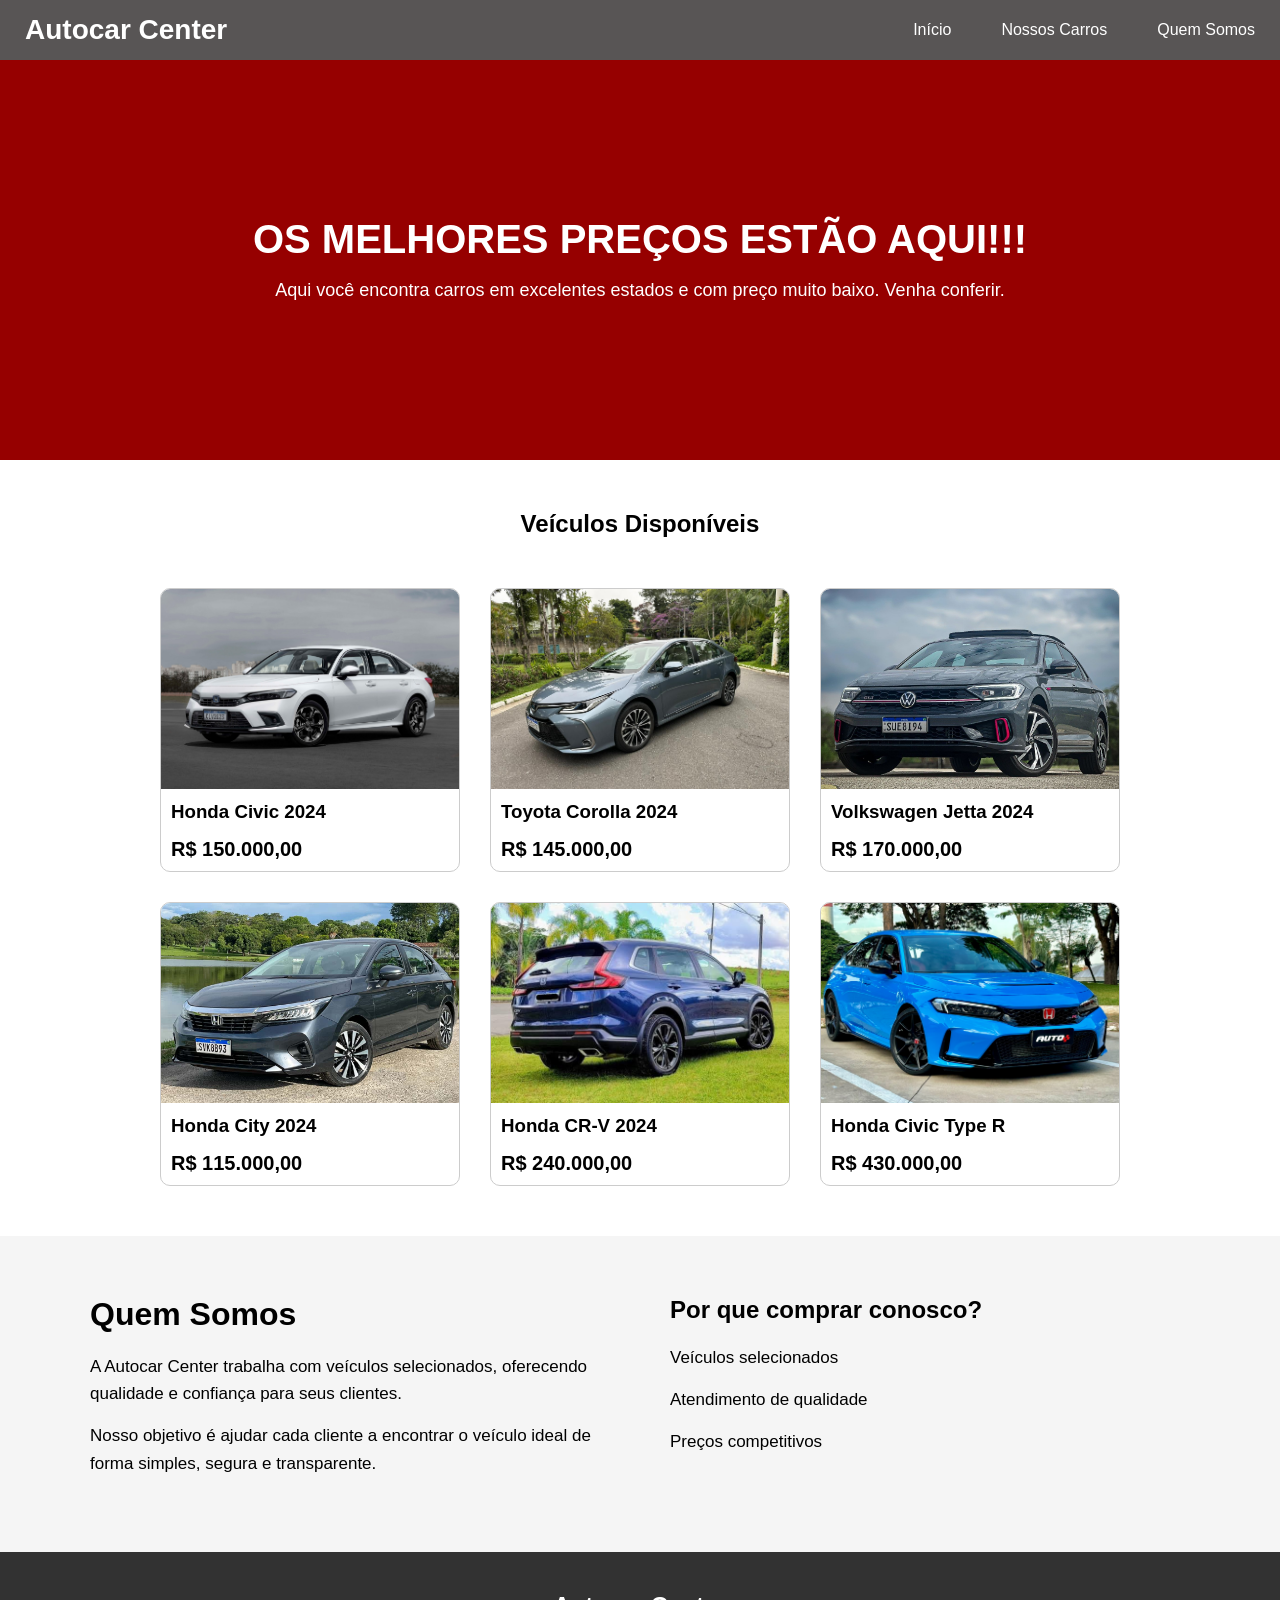
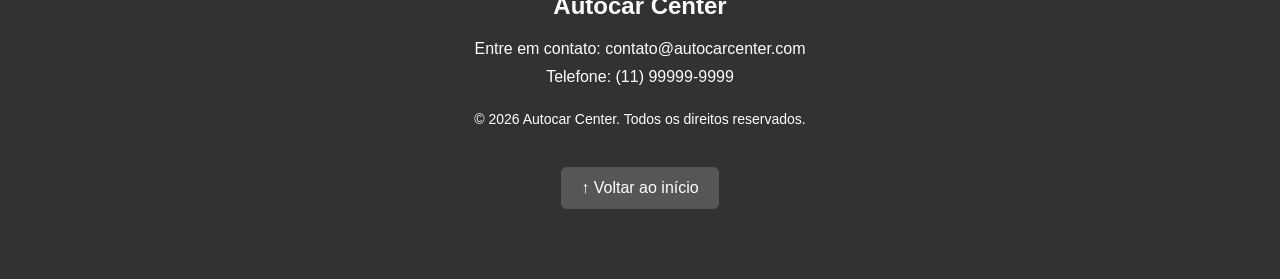
<file: index.html>
<!DOCTYPE html>
<html lang="pt-br">

<head>
    <meta charset="UTF-8">
    <meta name="viewport" content="width=device-width, initial-scale=1.0">
    <link rel="stylesheet" href="src/styles/style.css">
    <title>Autocar Center</title>
</head>

<body>

    <header id="inicio">
        <div class="div-header">
            <div class="logo">
                <h1 class="title">Autocar Center</h1>
            </div>
            <nav>
                <a href="#inicio">Início</a>
                <a href="#carros">Nossos Carros</a>
                <a href="#quem-somos">Quem Somos</a>
            </nav>
        </div>
        <div class="banner">
            <h2 class="title-banner">
                Os melhores preços estão aqui!!!
            </h2>
            <p class="mensager">
                Aqui você encontra carros em excelentes estados e com preço muito baixo.
                Venha conferir.
            </p>
        </div>
    </header>

    <main>
        <section class="carros" id="carros">
            <h2>Veículos Disponíveis</h2>
            <div class="lista-carros">
                <article class="carro">
                    <a href="civic.html">
                        <img src="src/images/civic.jpeg" alt="Honda Civic 2024">
                        <h3>Honda Civic 2024</h3>
                        <p class="preco">
                            R$ 150.000,00
                        </p>
                    </a>
                </article>
                <article class="carro">
                    <a href="corolla.html">
                        <img src="src/images/corolla.jpeg" alt="Toyota Corolla 2024">
                        <h3>Toyota Corolla 2024</h3>
                        <p class="preco">
                            R$ 145.000,00
                        </p>
                    </a>
                </article>
                <article class="carro">
                    <a href="jetta.html">
                        <img src="src/images/jetta.jpg" alt="Volkswagen Jetta 2024">
                        <h3>Volkswagen Jetta 2024</h3>
                        <p class="preco">
                            R$ 170.000,00
                        </p>
                    </a>
                </article>
                <article class="carro">
                    <a href="city.html">
                        <img src="src/images/city.jpg" alt="Honda City 2024">
                        <h3>Honda City 2024</h3>
                        <p class="preco">
                            R$ 115.000,00
                        </p>
                    </a>
                </article>
                <article class="carro">
                    <a href="cr-v.html">
                        <img src="src/images/cr-v.jpg" alt="Honda CR-V 2024">
                        <h3>Honda CR-V 2024</h3>
                        <p class="preco">
                            R$ 240.000,00
                        </p>
                    </a>
                </article>
                <article class="carro">
                    <a href="type-r.html">
                        <img src="src/images/type-r.jpg" alt="Honda Civic Type R">
                        <h3>Honda Civic Type R</h3>
                        <p class="preco">
                            R$ 430.000,00
                        </p>
                    </a>
                </article>
            </div>
        </section>

        <section class="quem-somos" id="quem-somos">
            <div class="quem-somos-conteudo">
                <div class="quem-somos-texto">
                    <h2>Quem Somos</h2>
                    <p>
                        A Autocar Center trabalha com veículos selecionados,
                        oferecendo qualidade e confiança para seus clientes.
                    </p>
                    <p>
                        Nosso objetivo é ajudar cada cliente a encontrar o
                        veículo ideal de forma simples, segura e transparente.
                    </p>
                </div>
                <div class="diferenciais">
                    <h3>Por que comprar conosco?</h3>
                    <p>Veículos selecionados</p>
                    <p>Atendimento de qualidade</p>
                    <p>Preços competitivos</p>
                </div>
            </div>
        </section>
    </main>

    <footer class="footer">
        <div class="footer-conteudo">
            <h2>Autocar Center</h2>
            <p>
                Entre em contato:
                <a href="mailto:contato@autocarcenter.com">
                    contato@autocarcenter.com
                </a>
            </p>
            <p>
                Telefone: (11) 99999-9999
            </p>
            <p class="copyright">
                © 2026 Autocar Center. Todos os direitos reservados.
            </p>
        </div>
        <div class="voltar-inicio">
            <a href="#inicio" class="btn-voltar">
                ↑ Voltar ao início
            </a>
        </div>
    </footer>

</body>

</html>
</file>
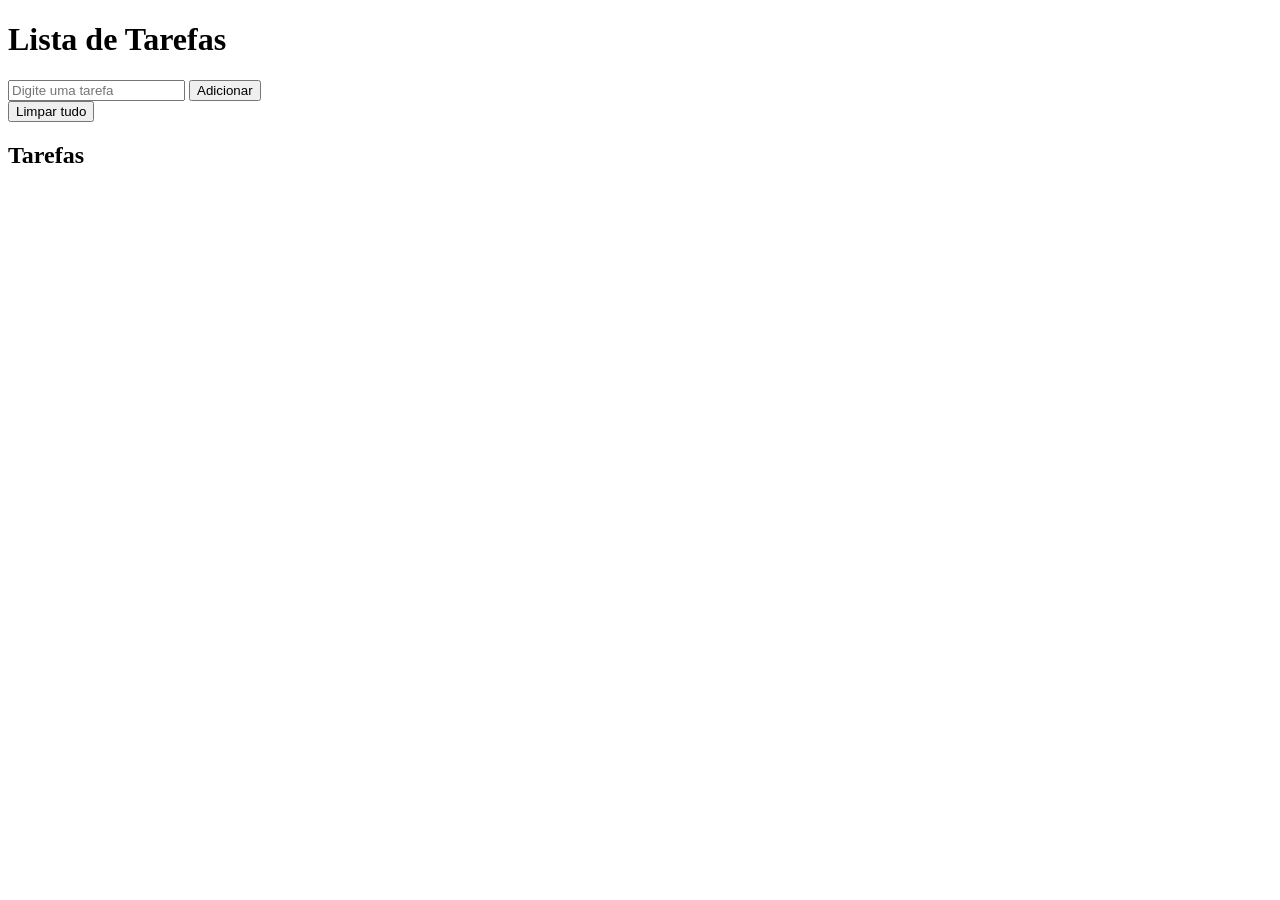
<file: atividade-json/index.html>
<!DOCTYPE html>
<html lang="pt-BR">

<head>
    <meta charset="UTF-8">
    <title>Lista de Tarefas</title>
</head>

<body>

    <h1>Lista de Tarefas</h1>

    <form id="formulario">
        <input type="text" id="tarefa" placeholder="Digite uma tarefa" required>
        <button type="submit">Adicionar</button>
    </form>

    <button id="limpar">Limpar tudo</button>

    <h2>Tarefas</h2>

    <ul id="lista"></ul>

    <script src="script.js"></script>
</body>

</html>
</file>
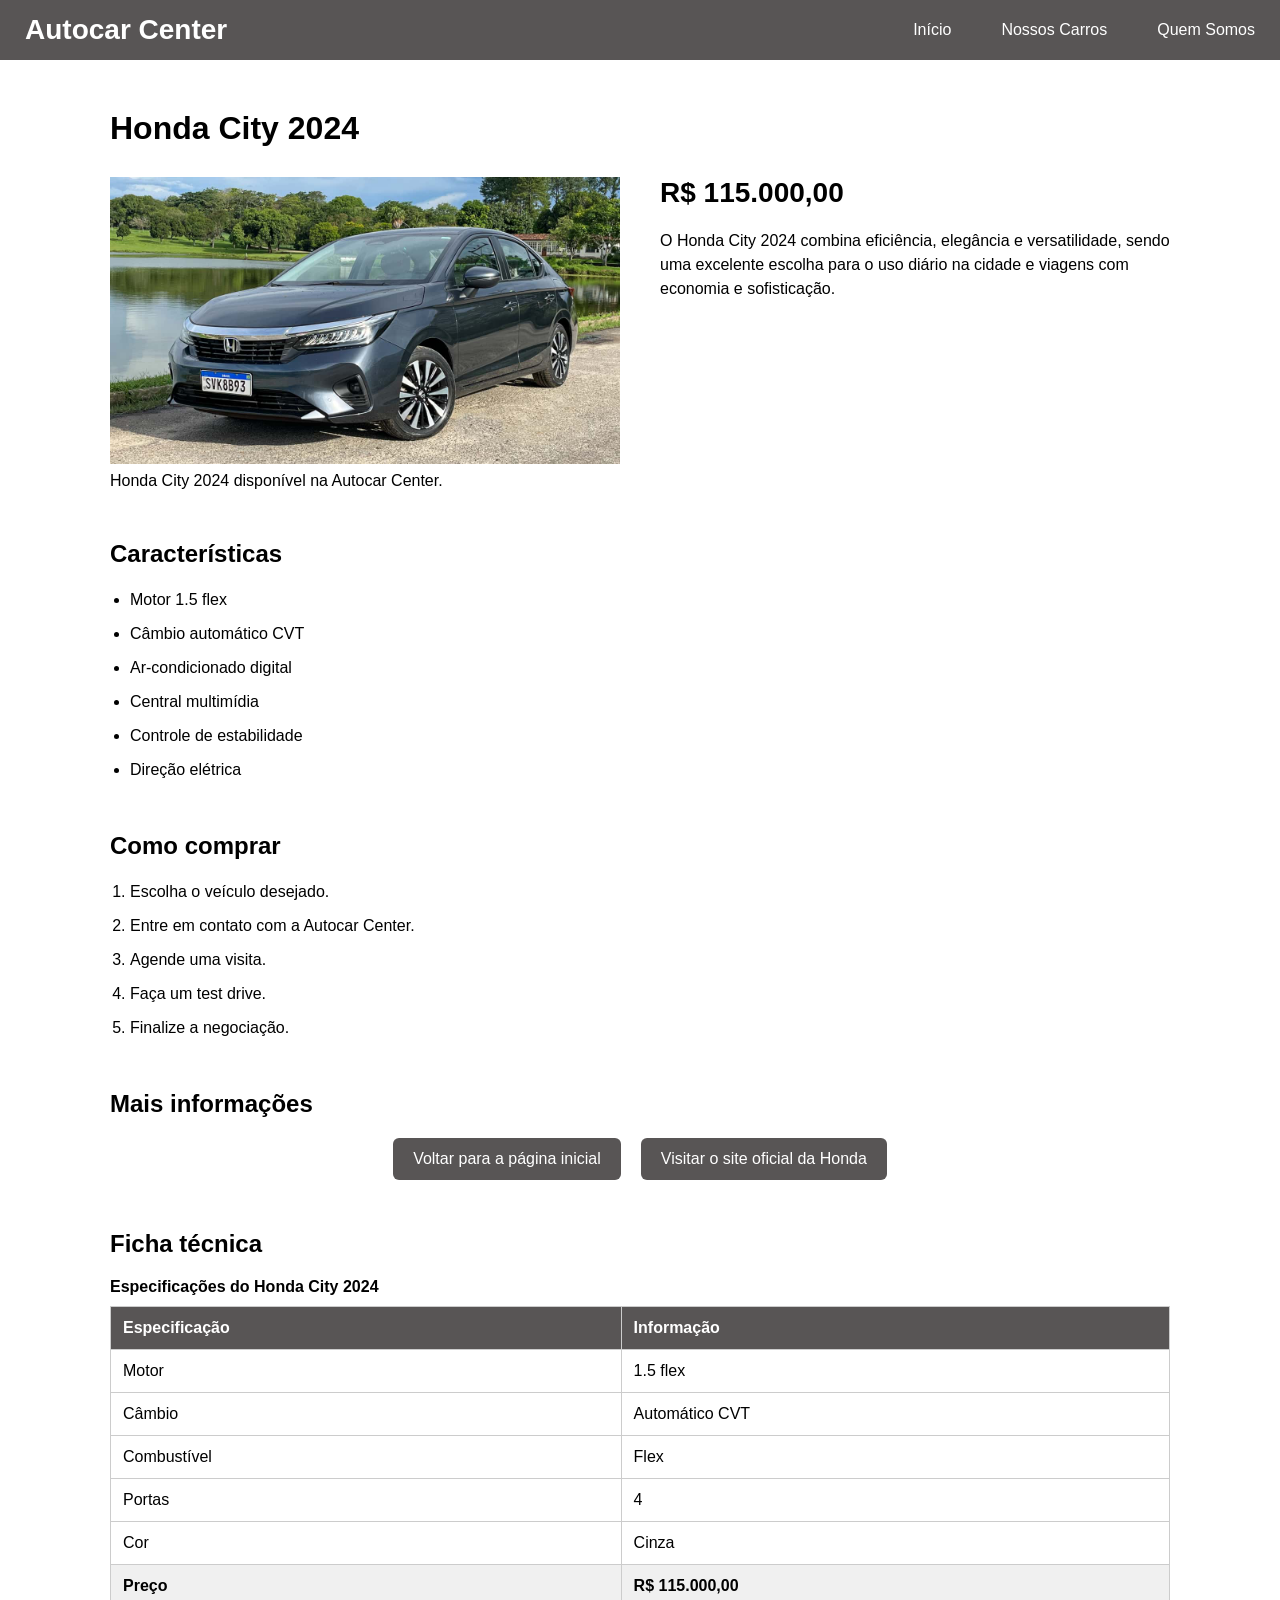
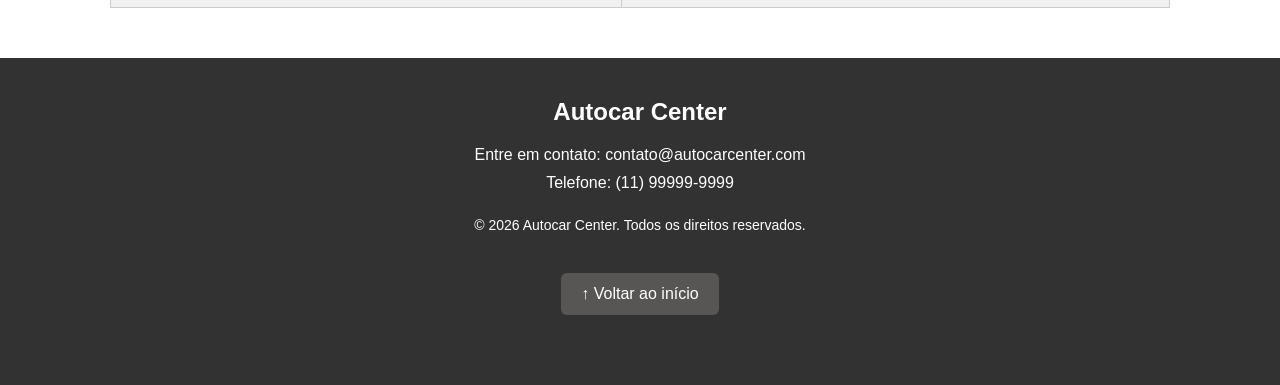
<file: city.html>
<!DOCTYPE html>
<html lang="pt-br">

<head>
    <meta charset="UTF-8">
    <meta name="viewport" content="width=device-width, initial-scale=1.0">
    <link rel="stylesheet" href="src/styles/style.css">
    <link rel="stylesheet" href="src/styles/produtos.css">
    <title>Honda City 2024 | Autocar Center</title>
</head>

<body>

    <header>
        <div class="div-header" id="inicio">
            <div class="logo">
                <h1 class="title">Autocar Center</h1>
            </div>
            <nav>
                <a href="index.html">Início</a>
                <a href="index.html#carros">Nossos Carros</a>
                <a href="index.html#quem-somos">Quem Somos</a>
            </nav>
        </div>
    </header>
    <main>
        <section class="produto">
            <h2>Honda City 2024</h2>
            <div class="produto-principal">
                <figure class="produto-imagem">
                    <img src="src/images/city.jpg" alt="Honda City 2024 cinza visto de frente e lateral">
                    <figcaption>
                        Honda City 2024 disponível na Autocar Center.
                    </figcaption>
                </figure>
                <div class="produto-info">
                    <p class="produto-preco">
                        R$ 115.000,00
                    </p>
                    <p>
                        O Honda City 2024 combina eficiência, elegância e versatilidade,
                        sendo uma excelente escolha para o uso diário na cidade e viagens
                        com economia e sofisticação.
                    </p>
                </div>
            </div>
            <div class="caracteristicas">
                <h3>Características</h3>
                <ul>
                    <li>Motor 1.5 flex</li>
                    <li>Câmbio automático CVT</li>
                    <li>Ar-condicionado digital</li>
                    <li>Central multimídia</li>
                    <li>Controle de estabilidade</li>
                    <li>Direção elétrica</li>
                </ul>
            </div>
            <div class="como-comprar">
                <h3>Como comprar</h3>
                <ol>
                    <li>Escolha o veículo desejado.</li>
                    <li>Entre em contato com a Autocar Center.</li>
                    <li>Agende uma visita.</li>
                    <li>Faça um test drive.</li>
                    <li>Finalize a negociação.</li>
                </ol>
            </div>
            <div class="links-produto">
                <h3>Mais informações</h3>
                <div class="botoes-links">
                    <a href="index.html">
                        Voltar para a página inicial
                    </a>
                    <a href="https://www.honda.com.br/" target="_blank" rel="noopener noreferrer">
                        Visitar o site oficial da Honda
                    </a>
                </div>
            </div>
            <div class="ficha-tecnica">
                <h3>Ficha técnica</h3>
                <table>
                    <caption>
                        Especificações do Honda City 2024
                    </caption>
                    <thead>
                        <tr>
                            <th>Especificação</th>
                            <th>Informação</th>
                        </tr>
                    </thead>
                    <tbody>
                        <tr>
                            <td>Motor</td>
                            <td>1.5 flex</td>
                        </tr>
                        <tr>
                            <td>Câmbio</td>
                            <td>Automático CVT</td>
                        </tr>
                        <tr>
                            <td>Combustível</td>
                            <td>Flex</td>
                        </tr>
                        <tr>
                            <td>Portas</td>
                            <td>4</td>
                        </tr>
                        <tr>
                            <td>Cor</td>
                            <td>Cinza</td>
                        </tr>
                    </tbody>
                    <tfoot>
                        <tr>
                            <th>Preço</th>
                            <td>R$ 115.000,00</td>
                        </tr>
                    </tfoot>
                </table>
            </div>
        </section>
    </main>
    <footer class="footer">
        <div class="footer-conteudo">
            <h2>Autocar Center</h2>
            <p>
                Entre em contato:
                <a href="mailto:contato@autocarcenter.com">
                    contato@autocarcenter.com
                </a>
            </p>
            <p>
                Telefone: (11) 99999-9999
            </p>
            <p class="copyright">
                © 2026 Autocar Center. Todos os direitos reservados.
            </p>
        </div>
        <div class="voltar-inicio">
            <a href="#inicio" class="btn-voltar">
                ↑ Voltar ao início
            </a>
        </div>
    </footer>

</body>

</html>
</file>
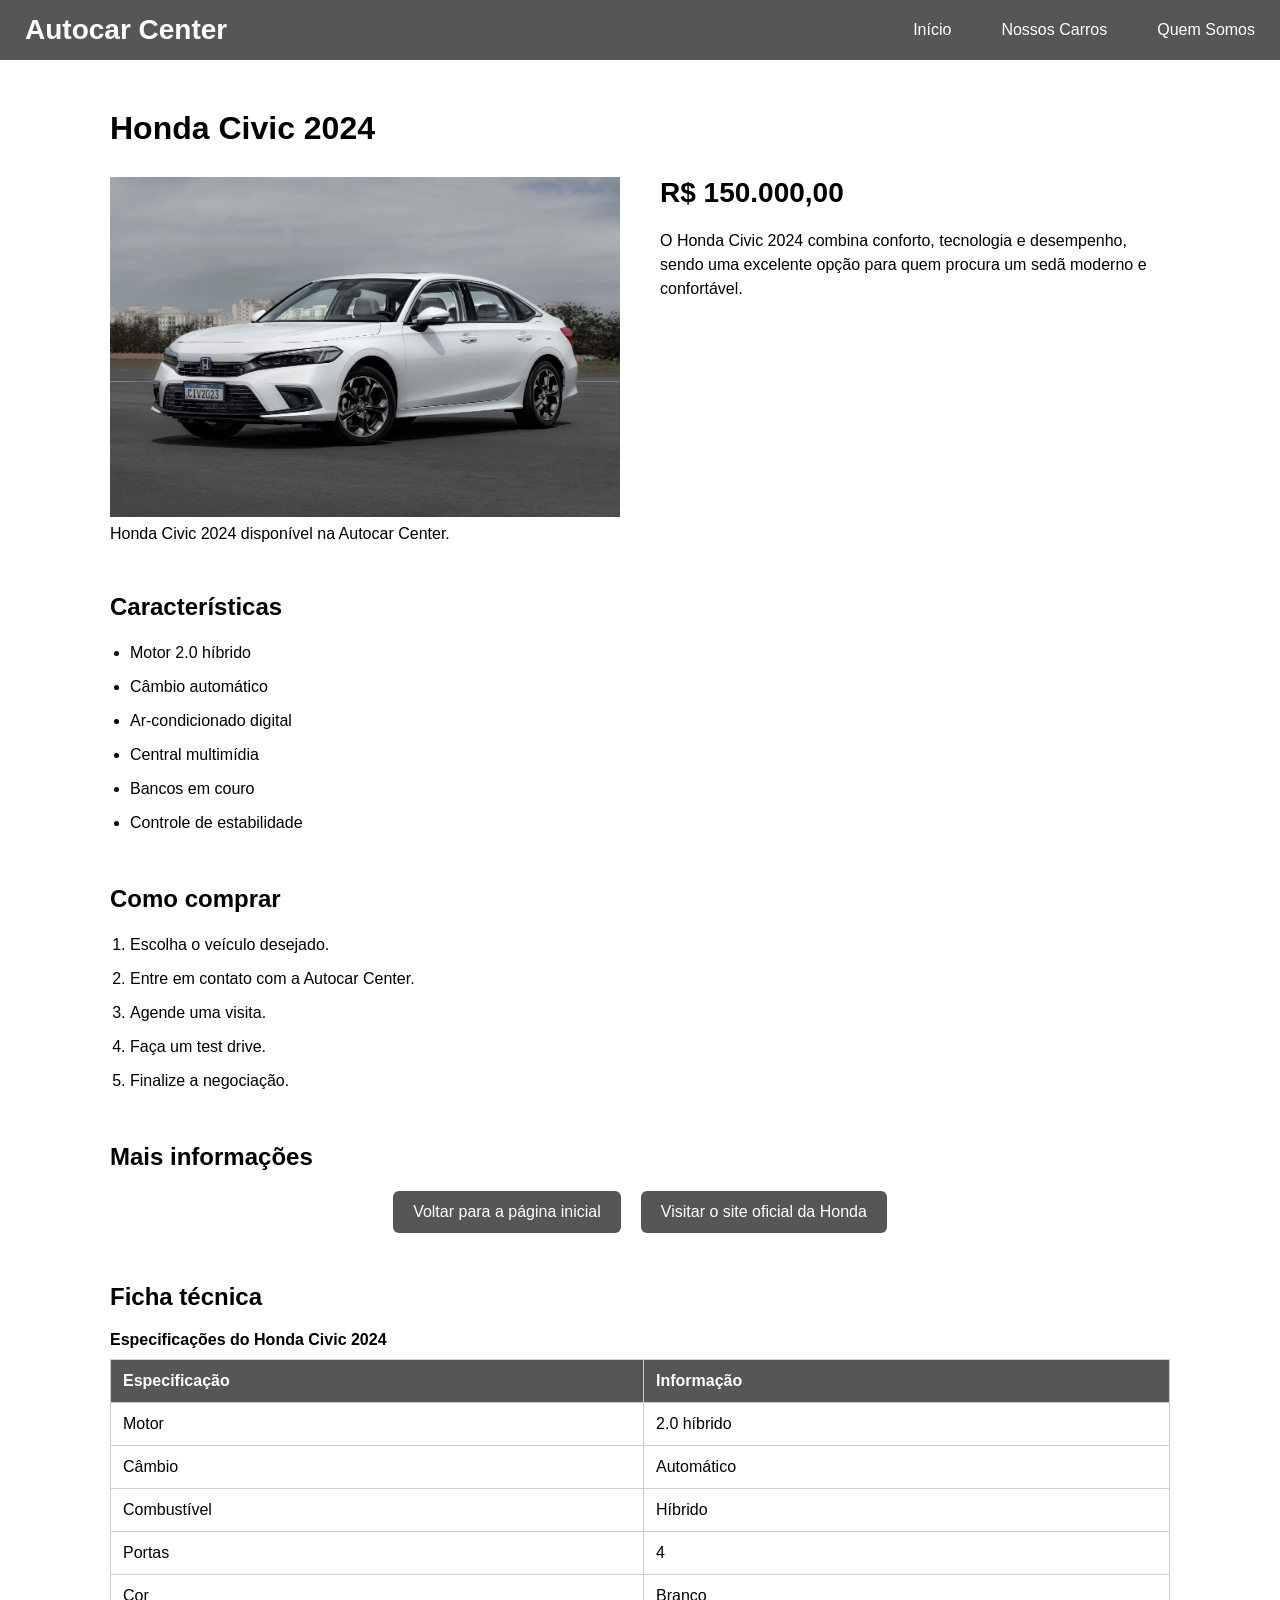
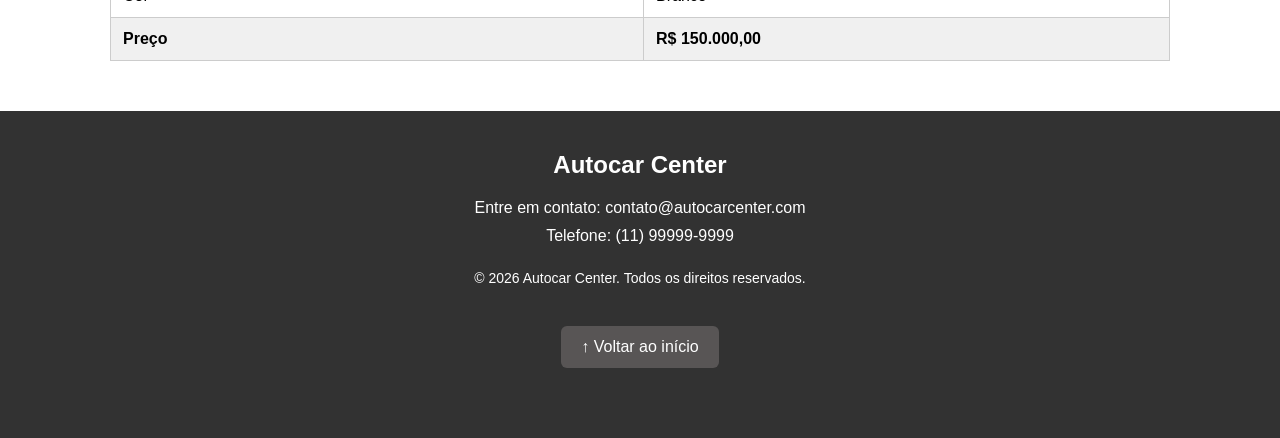
<file: civic.html>
<!DOCTYPE html>
<html lang="pt-br">

<head>
    <meta charset="UTF-8">
    <meta name="viewport" content="width=device-width, initial-scale=1.0">
    <link rel="stylesheet" href="src/styles/style.css">
    <link rel="stylesheet" href="src/styles/produtos.css">
    <title>Honda Civic 2024 | Autocar Center</title>
</head>

<body>
    <header>
        <div class="div-header" id="inicio">
            <div class="logo">
                <h1 class="title">Autocar Center</h1>
            </div>
            <nav>
                <a href="index.html">Início</a>
                <a href="index.html#carros">Nossos Carros</a>
                <a href="index.html#quem-somos">Quem Somos</a>
            </nav>
        </div>
    </header>
    <main>
        <section class="produto">
            <h2>Honda Civic 2024</h2>
            <div class="produto-principal">
                <figure class="produto-imagem">
                    <img src="src/images/civic.jpeg" alt="Honda Civic 2024 branco visto de frente e pela lateral">
                    <figcaption>
                        Honda Civic 2024 disponível na Autocar Center.
                    </figcaption>
                </figure>
                <div class="produto-info">
                    <p class="produto-preco">
                        R$ 150.000,00
                    </p>
                    <p>
                        O Honda Civic 2024 combina conforto, tecnologia e desempenho,
                        sendo uma excelente opção para quem procura um sedã moderno
                        e confortável.
                    </p>
                </div>
            </div>
            <div class="caracteristicas">
                <h3>Características</h3>
                <ul>
                    <li>Motor 2.0 híbrido</li>
                    <li>Câmbio automático</li>
                    <li>Ar-condicionado digital</li>
                    <li>Central multimídia</li>
                    <li>Bancos em couro</li>
                    <li>Controle de estabilidade</li>
                </ul>
            </div>
            <div class="como-comprar">
                <h3>Como comprar</h3>
                <ol>
                    <li>Escolha o veículo desejado.</li>
                    <li>Entre em contato com a Autocar Center.</li>
                    <li>Agende uma visita.</li>
                    <li>Faça um test drive.</li>
                    <li>Finalize a negociação.</li>
                </ol>
            </div>
            <div class="links-produto">
                <h3>Mais informações</h3>
                <div class="botoes-links">
                    <a href="index.html">
                        Voltar para a página inicial
                    </a>
                    <a href="https://www.honda.com.br/" target="_blank" rel="noopener noreferrer">
                        Visitar o site oficial da Honda
                    </a>
                </div>
            </div>
            <div class="ficha-tecnica">

                <h3>Ficha técnica</h3>
                <table>
                    <caption>
                        Especificações do Honda Civic 2024
                    </caption>
                    <thead>
                        <tr>
                            <th>Especificação</th>
                            <th>Informação</th>
                        </tr>
                    </thead>
                    <tbody>
                        <tr>
                            <td>Motor</td>
                            <td>2.0 híbrido</td>
                        </tr>
                        <tr>
                            <td>Câmbio</td>
                            <td>Automático</td>
                        </tr>
                        <tr>
                            <td>Combustível</td>
                            <td>Híbrido</td>
                        </tr>
                        <tr>
                            <td>Portas</td>
                            <td>4</td>
                        </tr>
                        <tr>
                            <td>Cor</td>
                            <td>Branco</td>
                        </tr>
                    </tbody>
                    <tfoot>
                        <tr>
                            <th>Preço</th>
                            <td>R$ 150.000,00</td>
                        </tr>
                    </tfoot>
                </table>
            </div>
        </section>
    </main>
    <footer class="footer">
        <div class="footer-conteudo">
            <h2>Autocar Center</h2>
            <p>
                Entre em contato:
                <a href="mailto:contato@autocarcenter.com">
                    contato@autocarcenter.com
                </a>
            </p>
            <p>
                Telefone: (11) 99999-9999
            </p>
            <p class="copyright">
                © 2026 Autocar Center. Todos os direitos reservados.
            </p>
        </div>
        <div class="voltar-inicio">
            <a href="#inicio" class="btn-voltar">
                ↑ Voltar ao início
            </a>
        </div>
    </footer>
</body>

</html>
</file>
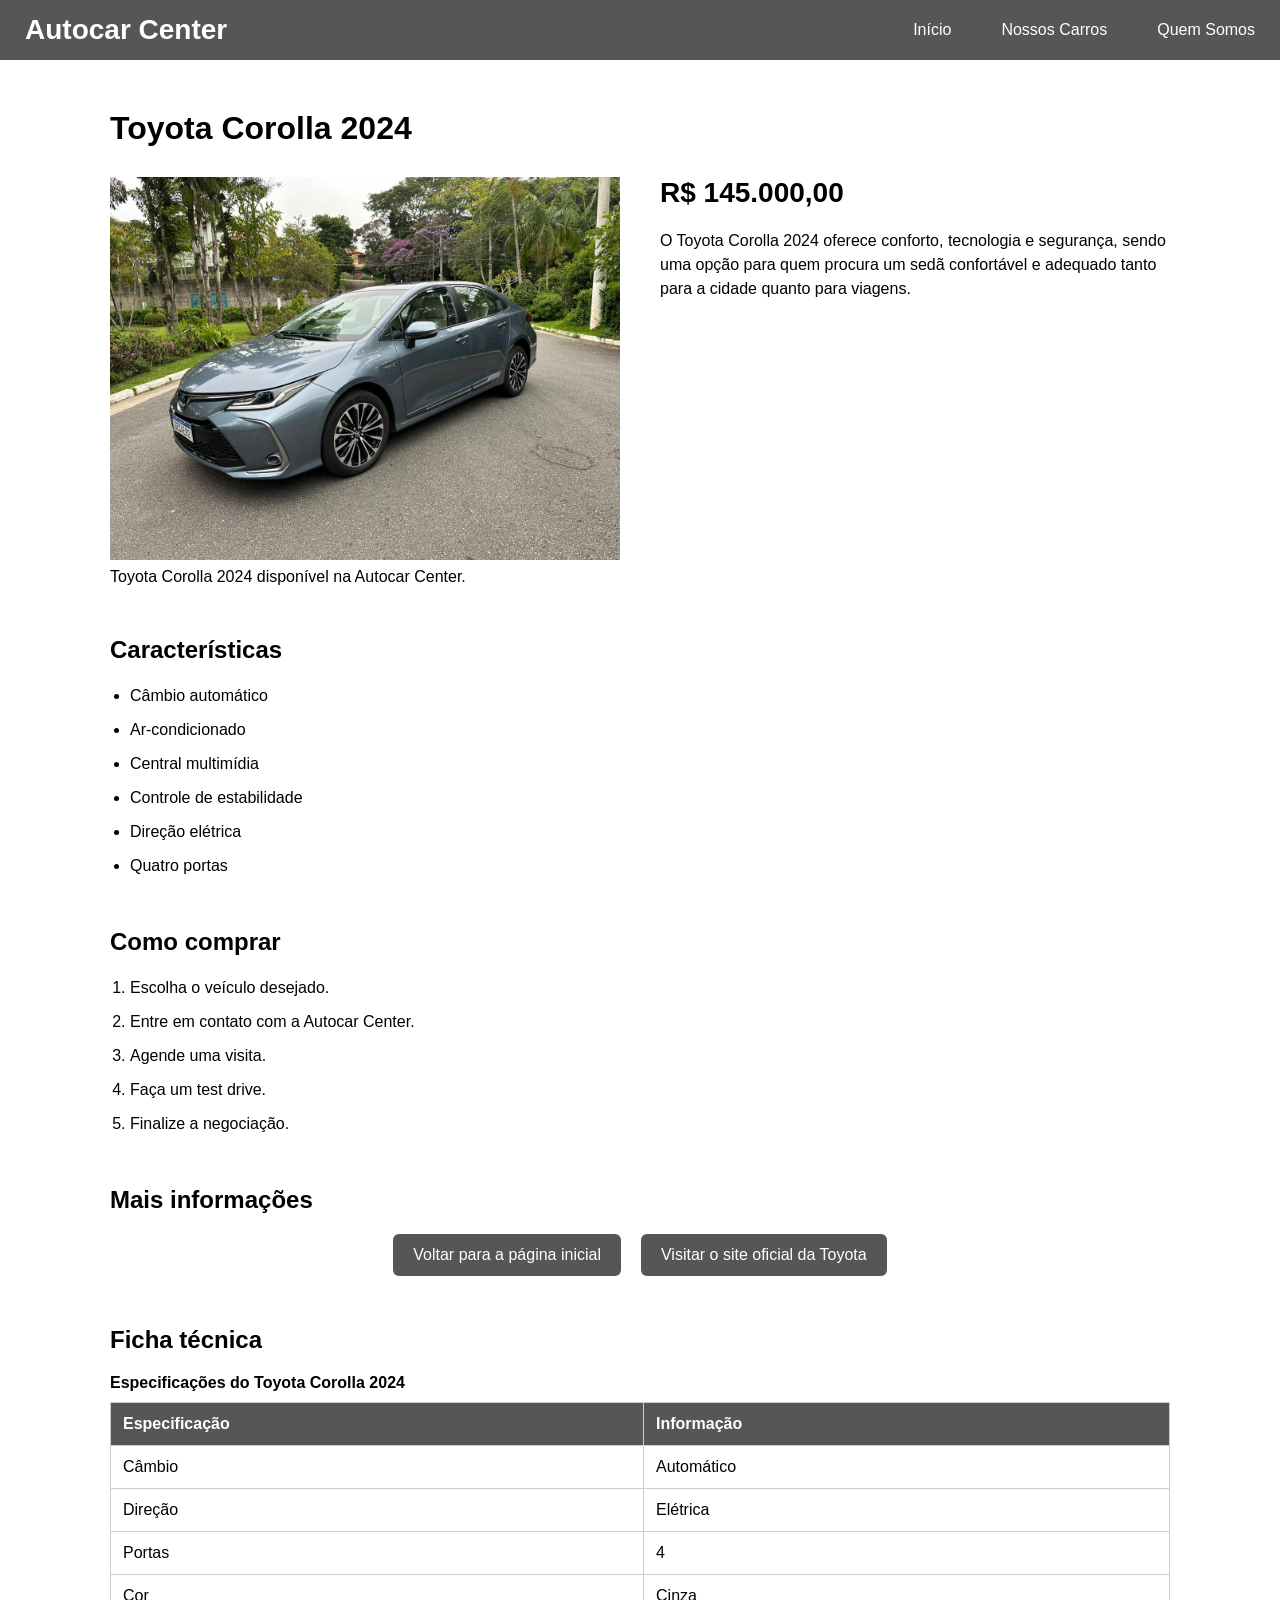
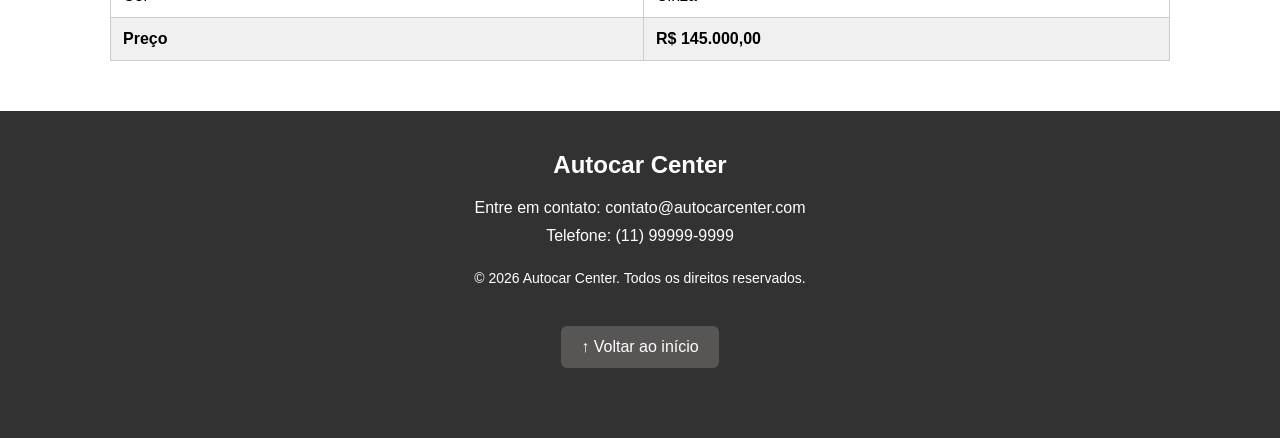
<file: corolla.html>
<!DOCTYPE html>
<html lang="pt-br">

<head>
    <meta charset="UTF-8">
    <meta name="viewport" content="width=device-width, initial-scale=1.0">
    <link rel="stylesheet" href="src/styles/style.css">
    <link rel="stylesheet" href="src/styles/produtos.css">
    <title>Toyota Corolla 2024 | Autocar Center</title>
</head>

<body>

    <header>
        <div class="div-header" id="inicio">
            <div class="logo">
                <h1 class="title">Autocar Center</h1>
            </div>
            <nav>
                <a href="index.html">Início</a>
                <a href="index.html#carros">Nossos Carros</a>
                <a href="index.html#quem-somos">Quem Somos</a>
            </nav>
        </div>
    </header>
    <main>
        <section class="produto">
            <h2>Toyota Corolla 2024</h2>
            <div class="produto-principal">
                <figure class="produto-imagem">
                    <img src="src/images/corolla.jpeg" alt="Toyota Corolla 2024 cinza visto de frente e pela lateral">
                    <figcaption>
                        Toyota Corolla 2024 disponível na Autocar Center.
                    </figcaption>
                </figure>
                <div class="produto-info">
                    <p class="produto-preco">
                        R$ 145.000,00
                    </p>
                    <p>
                        O Toyota Corolla 2024 oferece conforto, tecnologia e
                        segurança, sendo uma opção para quem procura um sedã
                        confortável e adequado tanto para a cidade quanto para
                        viagens.
                    </p>
                </div>
            </div>
            <div class="caracteristicas">
                <h3>Características</h3>
                <ul>
                    <li>Câmbio automático</li>
                    <li>Ar-condicionado</li>
                    <li>Central multimídia</li>
                    <li>Controle de estabilidade</li>
                    <li>Direção elétrica</li>
                    <li>Quatro portas</li>
                </ul>

            </div>
            <div class="como-comprar">
                <h3>Como comprar</h3>
                <ol>
                    <li>Escolha o veículo desejado.</li>
                    <li>Entre em contato com a Autocar Center.</li>
                    <li>Agende uma visita.</li>
                    <li>Faça um test drive.</li>
                    <li>Finalize a negociação.</li>
                </ol>
            </div>
            <div class="links-produto">
                <h3>Mais informações</h3>
                <div class="botoes-links">
                    <a href="index.html">
                        Voltar para a página inicial
                    </a>
                    <a href="https://www.toyota.com.br/" target="_blank" rel="noopener noreferrer">
                        Visitar o site oficial da Toyota
                    </a>
                </div>
            </div>
            <div class="ficha-tecnica">
                <h3>Ficha técnica</h3>
                <table>
                    <caption>
                        Especificações do Toyota Corolla 2024
                    </caption>
                    <thead>
                        <tr>
                            <th>Especificação</th>
                            <th>Informação</th>
                        </tr>
                    </thead>
                    <tbody>
                        <tr>
                            <td>Câmbio</td>
                            <td>Automático</td>
                        </tr>
                        <tr>
                            <td>Direção</td>
                            <td>Elétrica</td>
                        </tr>
                        <tr>
                            <td>Portas</td>
                            <td>4</td>
                        </tr>
                        <tr>
                            <td>Cor</td>
                            <td>Cinza</td>
                        </tr>
                    </tbody>
                    <tfoot>
                        <tr>
                            <th>Preço</th>
                            <td>R$ 145.000,00</td>
                        </tr>
                    </tfoot>
                </table>
            </div>
        </section>
    </main>
    <footer class="footer">
        <div class="footer-conteudo">
            <h2>Autocar Center</h2>
            <p>
                Entre em contato:
                <a href="mailto:contato@autocarcenter.com">
                    contato@autocarcenter.com
                </a>
            </p>
            <p>
                Telefone: (11) 99999-9999
            </p>
            <p class="copyright">
                © 2026 Autocar Center. Todos os direitos reservados.
            </p>
        </div>
        <div class="voltar-inicio">
            <a href="#inicio" class="btn-voltar">
                ↑ Voltar ao início
            </a>
        </div>
    </footer>

</body>

</html>
</file>
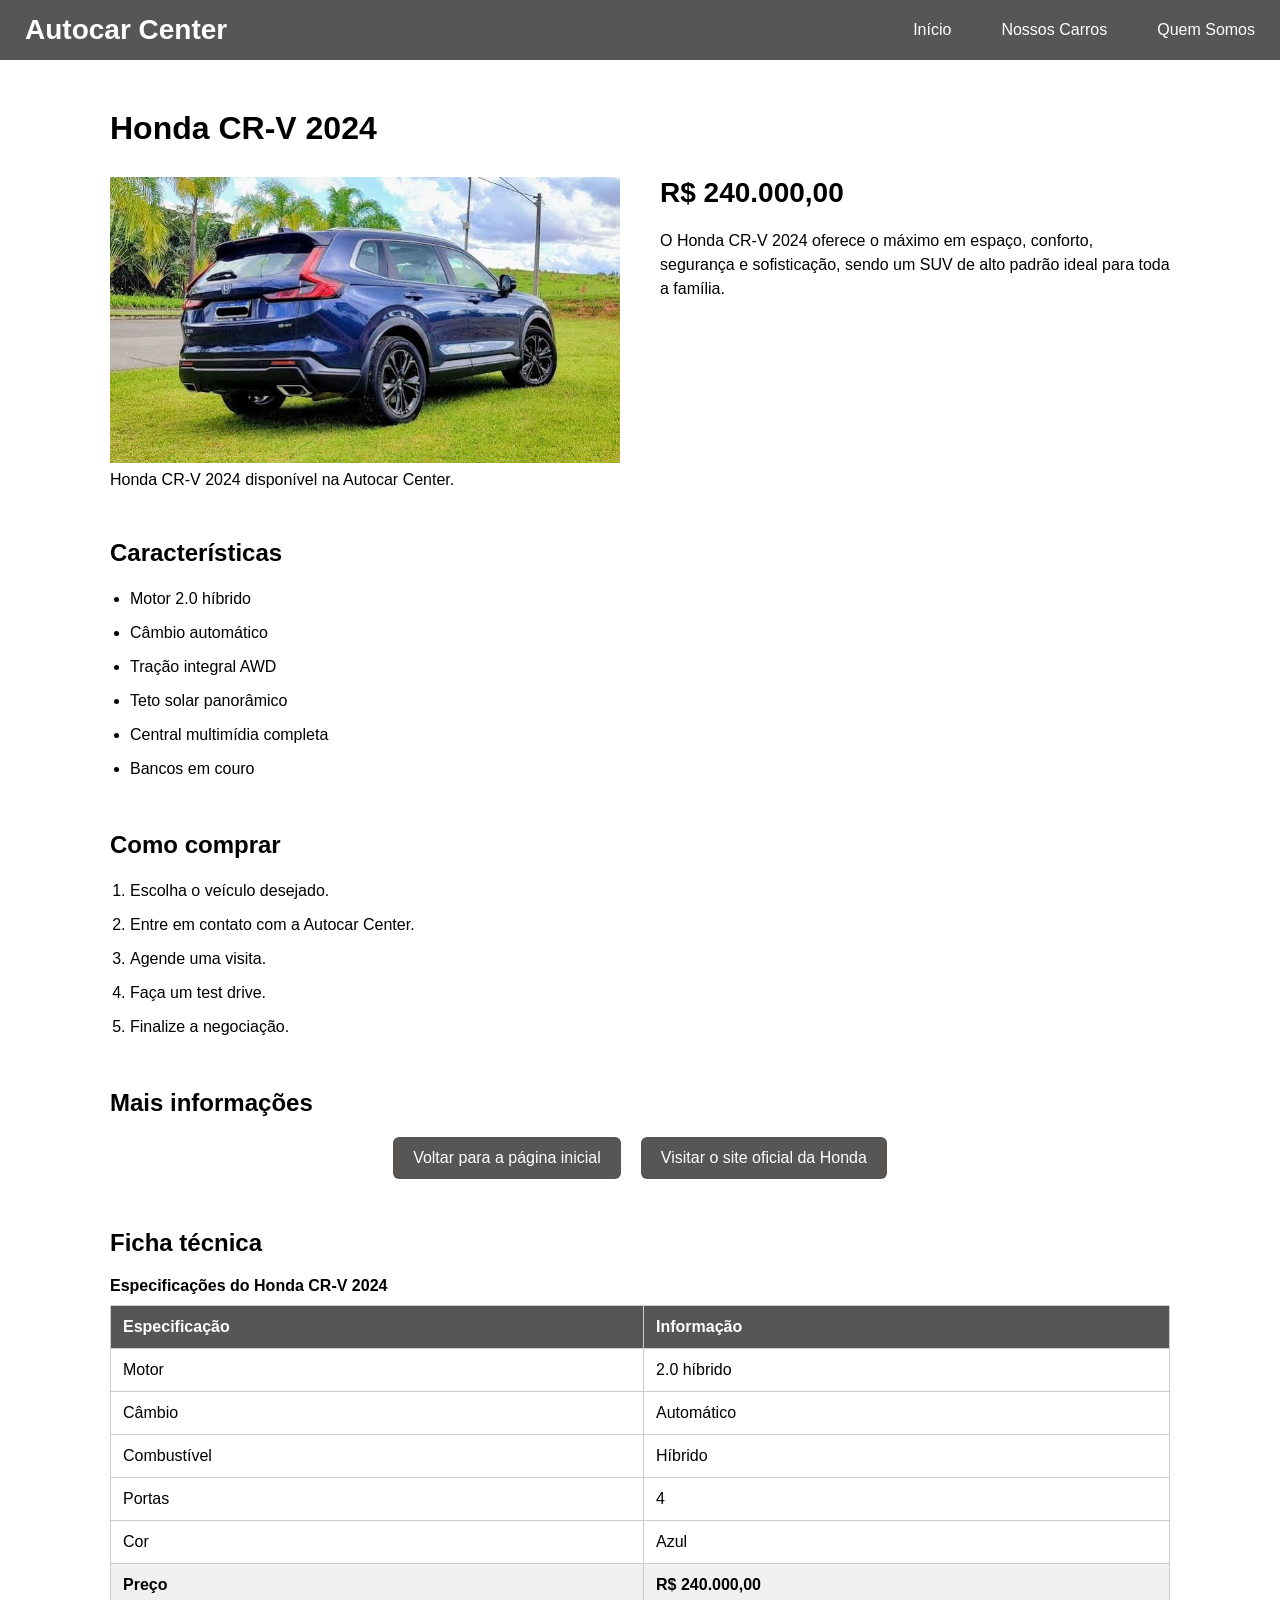
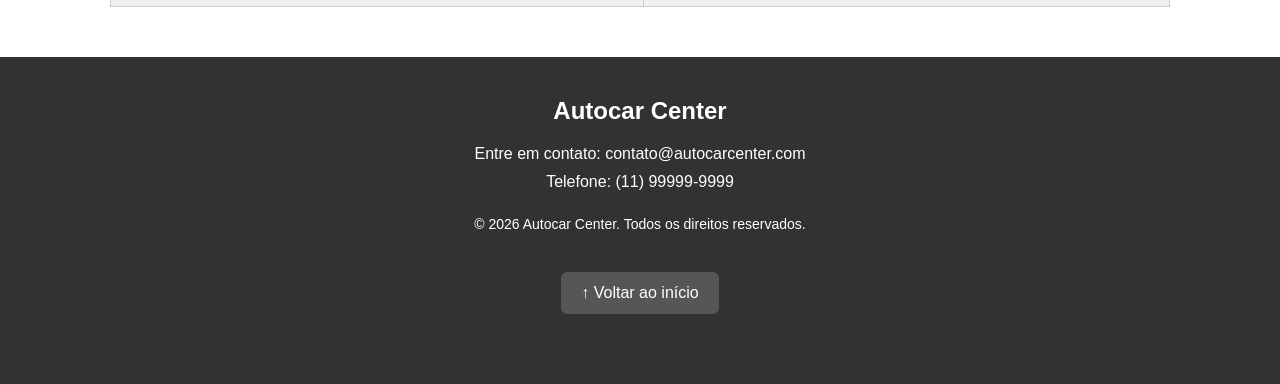
<file: cr-v.html>
<!DOCTYPE html>
<html lang="pt-br">

<head>
    <meta charset="UTF-8">
    <meta name="viewport" content="width=device-width, initial-scale=1.0">
    <link rel="stylesheet" href="src/styles/style.css">
    <link rel="stylesheet" href="src/styles/produtos.css">
    <title>Honda CR-V 2024 | Autocar Center</title>
</head>

<body>

    <header>
        <div class="div-header" id="inicio">
            <div class="logo">
                <h1 class="title">Autocar Center</h1>
            </div>
            <nav>
                <a href="index.html">Início</a>
                <a href="index.html#carros">Nossos Carros</a>
                <a href="index.html#quem-somos">Quem Somos</a>
            </nav>
        </div>
    </header>
    <main>
        <section class="produto">
            <h2>Honda CR-V 2024</h2>
            <div class="produto-principal">
                <figure class="produto-imagem">
                    <img src="src/images/cr-v.jpg" alt="Honda CR-V 2024 azul visto de frente e lateral">
                    <figcaption>
                        Honda CR-V 2024 disponível na Autocar Center.
                    </figcaption>
                </figure>
                <div class="produto-info">
                    <p class="produto-preco">
                        R$ 240.000,00
                    </p>
                    <p>
                        O Honda CR-V 2024 oferece o máximo em espaço, conforto,
                        segurança e sofisticação, sendo um SUV de alto padrão ideal
                        para toda a família.
                    </p>
                </div>
            </div>
            <div class="caracteristicas">
                <h3>Características</h3>
                <ul>
                    <li>Motor 2.0 híbrido</li>
                    <li>Câmbio automático</li>
                    <li>Tração integral AWD</li>
                    <li>Teto solar panorâmico</li>
                    <li>Central multimídia completa</li>
                    <li>Bancos em couro</li>
                </ul>
            </div>
            <div class="como-comprar">
                <h3>Como comprar</h3>
                <ol>
                    <li>Escolha o veículo desejado.</li>
                    <li>Entre em contato com a Autocar Center.</li>
                    <li>Agende uma visita.</li>
                    <li>Faça um test drive.</li>
                    <li>Finalize a negociação.</li>
                </ol>
            </div>
            <div class="links-produto">
                <h3>Mais informações</h3>
                <div class="botoes-links">
                    <a href="index.html">
                        Voltar para a página inicial
                    </a>
                    <a href="https://www.honda.com.br/" target="_blank" rel="noopener noreferrer">
                        Visitar o site oficial da Honda
                    </a>
                </div>
            </div>
            <div class="ficha-tecnica">
                <h3>Ficha técnica</h3>
                <table>
                    <caption>
                        Especificações do Honda CR-V 2024
                    </caption>
                    <thead>
                        <tr>
                            <th>Especificação</th>
                            <th>Informação</th>
                        </tr>
                    </thead>
                    <tbody>
                        <tr>
                            <td>Motor</td>
                            <td>2.0 híbrido</td>
                        </tr>
                        <tr>
                            <td>Câmbio</td>
                            <td>Automático</td>
                        </tr>
                        <tr>
                            <td>Combustível</td>
                            <td>Híbrido</td>
                        </tr>
                        <tr>
                            <td>Portas</td>
                            <td>4</td>
                        </tr>
                        <tr>
                            <td>Cor</td>
                            <td>Azul</td>
                        </tr>
                    </tbody>
                    <tfoot>
                        <tr>
                            <th>Preço</th>
                            <td>R$ 240.000,00</td>
                        </tr>
                    </tfoot>
                </table>
            </div>
        </section>
    </main>
    <footer class="footer">
        <div class="footer-conteudo">
            <h2>Autocar Center</h2>
            <p>
                Entre em contato:
                <a href="mailto:contato@autocarcenter.com">
                    contato@autocarcenter.com
                </a>
            </p>
            <p>
                Telefone: (11) 99999-9999
            </p>
            <p class="copyright">
                © 2026 Autocar Center. Todos os direitos reservados.
            </p>
        </div>
        <div class="voltar-inicio">
            <a href="#inicio" class="btn-voltar">
                ↑ Voltar ao início
            </a>
        </div>
    </footer>

</body>

</html>
</file>
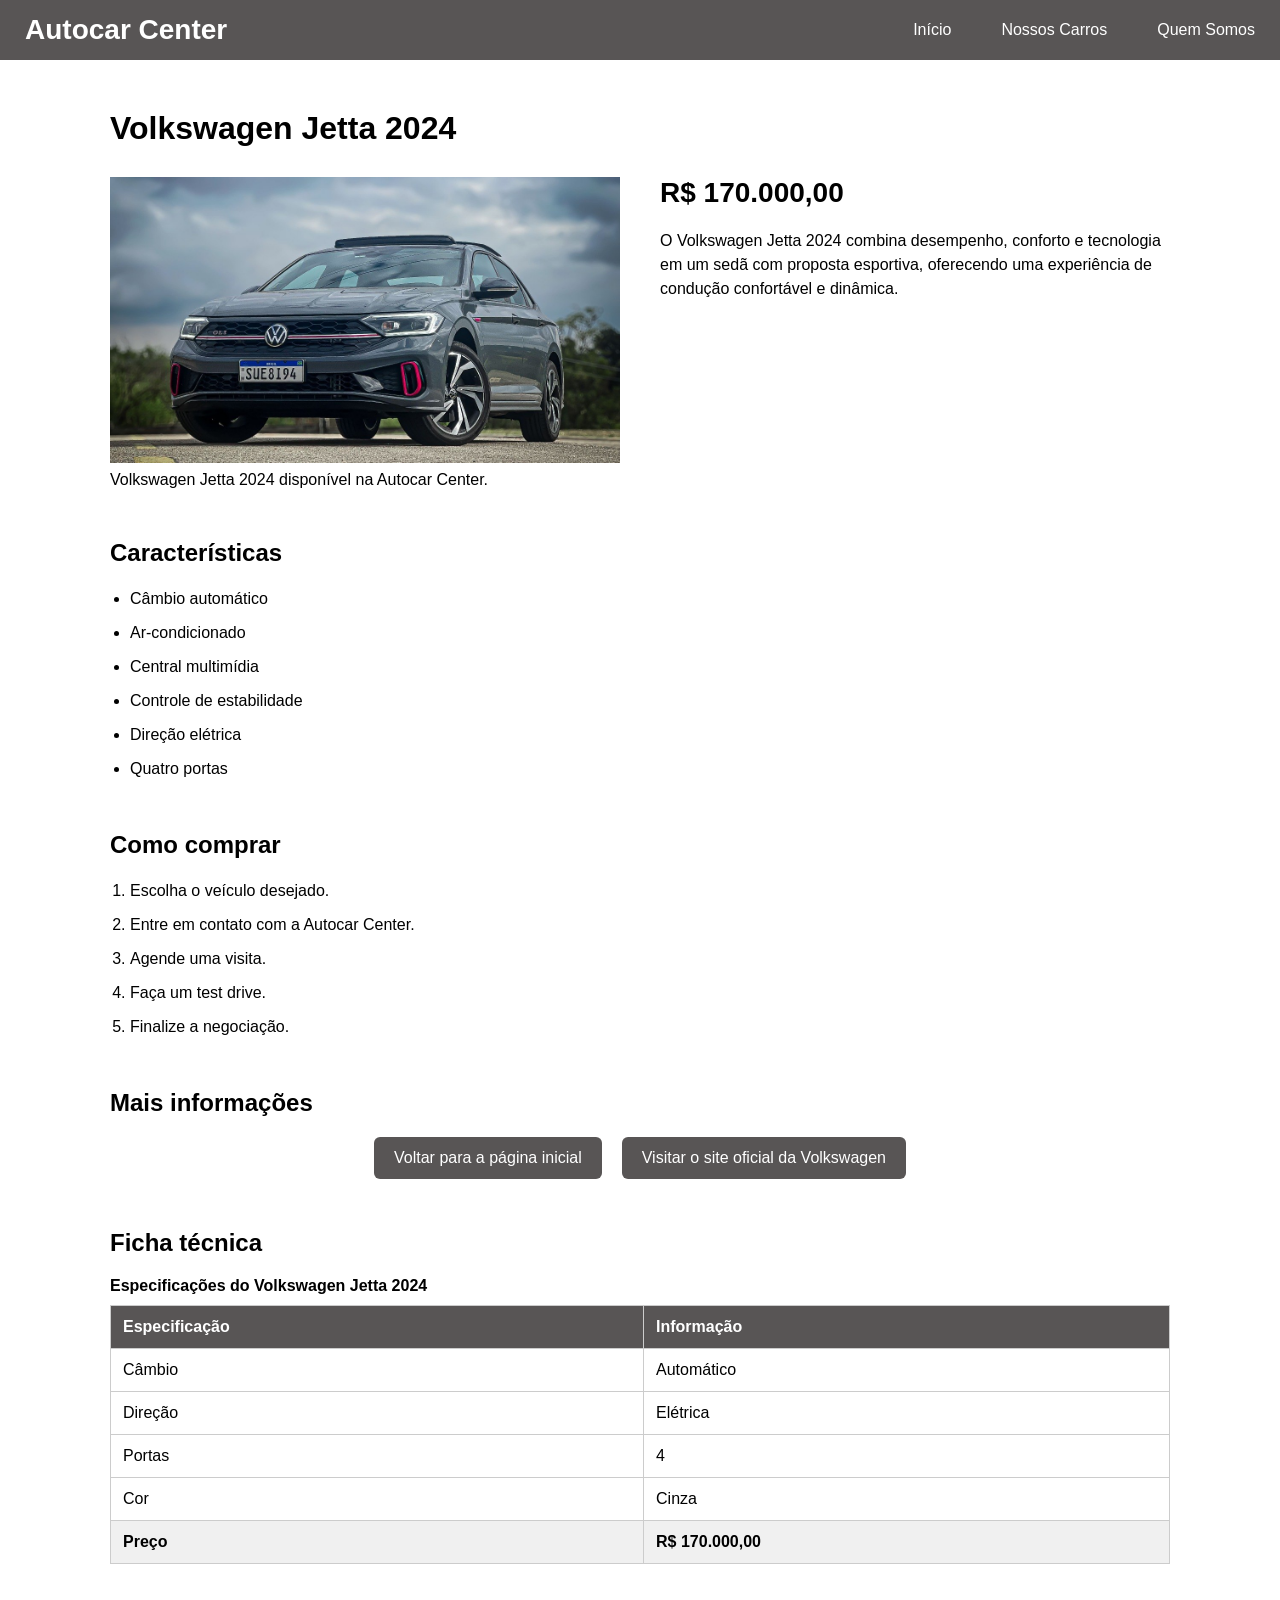
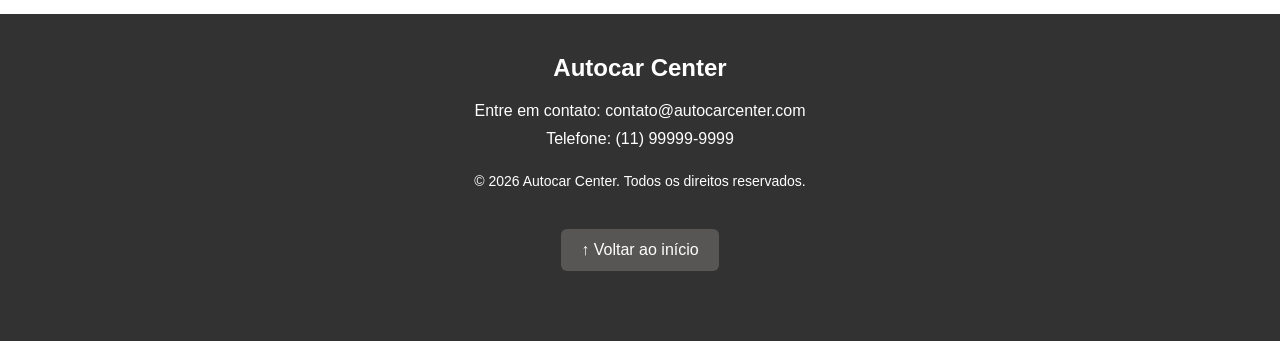
<file: jetta.html>
<!DOCTYPE html>
<html lang="pt-br">

<head>
    <meta charset="UTF-8">
    <meta name="viewport" content="width=device-width, initial-scale=1.0">
    <link rel="stylesheet" href="src/styles/style.css">
    <link rel="stylesheet" href="src/styles/produtos.css">
    <title>Volkswagen Jetta 2024 | Autocar Center</title>
</head>

<body>

    <header>
        <div class="div-header" id="inicio">
            <div class="logo">
                <h1 class="title">Autocar Center</h1>
            </div>
            <nav>
                <a href="index.html">Início</a>
                <a href="index.html#carros">Nossos Carros</a>
                <a href="index.html#quem-somos">Quem Somos</a>
            </nav>
        </div>
    </header>
    <main>
        <section class="produto">
            <h2>Volkswagen Jetta 2024</h2>
            <div class="produto-principal">
                <figure class="produto-imagem">
                    <img src="src/images/jetta.jpg" alt="Volkswagen Jetta 2024 cinza visto de frente">
                    <figcaption>
                        Volkswagen Jetta 2024 disponível na Autocar Center.
                    </figcaption>
                </figure>
                <div class="produto-info">
                    <p class="produto-preco">
                        R$ 170.000,00
                    </p>
                    <p>
                        O Volkswagen Jetta 2024 combina desempenho, conforto e
                        tecnologia em um sedã com proposta esportiva, oferecendo
                        uma experiência de condução confortável e dinâmica.
                    </p>
                </div>
            </div>
            <div class="caracteristicas">
                <h3>Características</h3>
                <ul>
                    <li>Câmbio automático</li>
                    <li>Ar-condicionado</li>
                    <li>Central multimídia</li>
                    <li>Controle de estabilidade</li>
                    <li>Direção elétrica</li>
                    <li>Quatro portas</li>
                </ul>
            </div>
            <div class="como-comprar">
                <h3>Como comprar</h3>
                <ol>
                    <li>Escolha o veículo desejado.</li>
                    <li>Entre em contato com a Autocar Center.</li>
                    <li>Agende uma visita.</li>
                    <li>Faça um test drive.</li>
                    <li>Finalize a negociação.</li>
                </ol>
            </div>
            <div class="links-produto">
                <h3>Mais informações</h3>
                <div class="botoes-links">
                    <a href="index.html">
                        Voltar para a página inicial
                    </a>
                    <a href="https://www.vw.com.br/" target="_blank" rel="noopener noreferrer">
                        Visitar o site oficial da Volkswagen
                    </a>
                </div>
            </div>
            <div class="ficha-tecnica">
                <h3>Ficha técnica</h3>
                <table>
                    <caption>
                        Especificações do Volkswagen Jetta 2024
                    </caption>
                    <thead>
                        <tr>
                            <th>Especificação</th>
                            <th>Informação</th>
                        </tr>
                    </thead>
                    <tbody>
                        <tr>
                            <td>Câmbio</td>
                            <td>Automático</td>
                        </tr>
                        <tr>
                            <td>Direção</td>
                            <td>Elétrica</td>
                        </tr>
                        <tr>
                            <td>Portas</td>
                            <td>4</td>
                        </tr>
                        <tr>
                            <td>Cor</td>
                            <td>Cinza</td>
                        </tr>
                    </tbody>
                    <tfoot>
                        <tr>
                            <th>Preço</th>
                            <td>R$ 170.000,00</td>
                        </tr>
                    </tfoot>
                </table>
            </div>
        </section>
    </main>
    <footer class="footer">
        <div class="footer-conteudo">
            <h2>Autocar Center</h2>
            <p>
                Entre em contato:
                <a href="mailto:contato@autocarcenter.com">
                    contato@autocarcenter.com
                </a>
            </p>
            <p>
                Telefone: (11) 99999-9999
            </p>
            <p class="copyright">
                © 2026 Autocar Center. Todos os direitos reservados.
            </p>
        </div>
        <div class="voltar-inicio">
            <a href="#inicio" class="btn-voltar">
                ↑ Voltar ao início
            </a>
        </div>
    </footer>

</body>

</html>
</file>
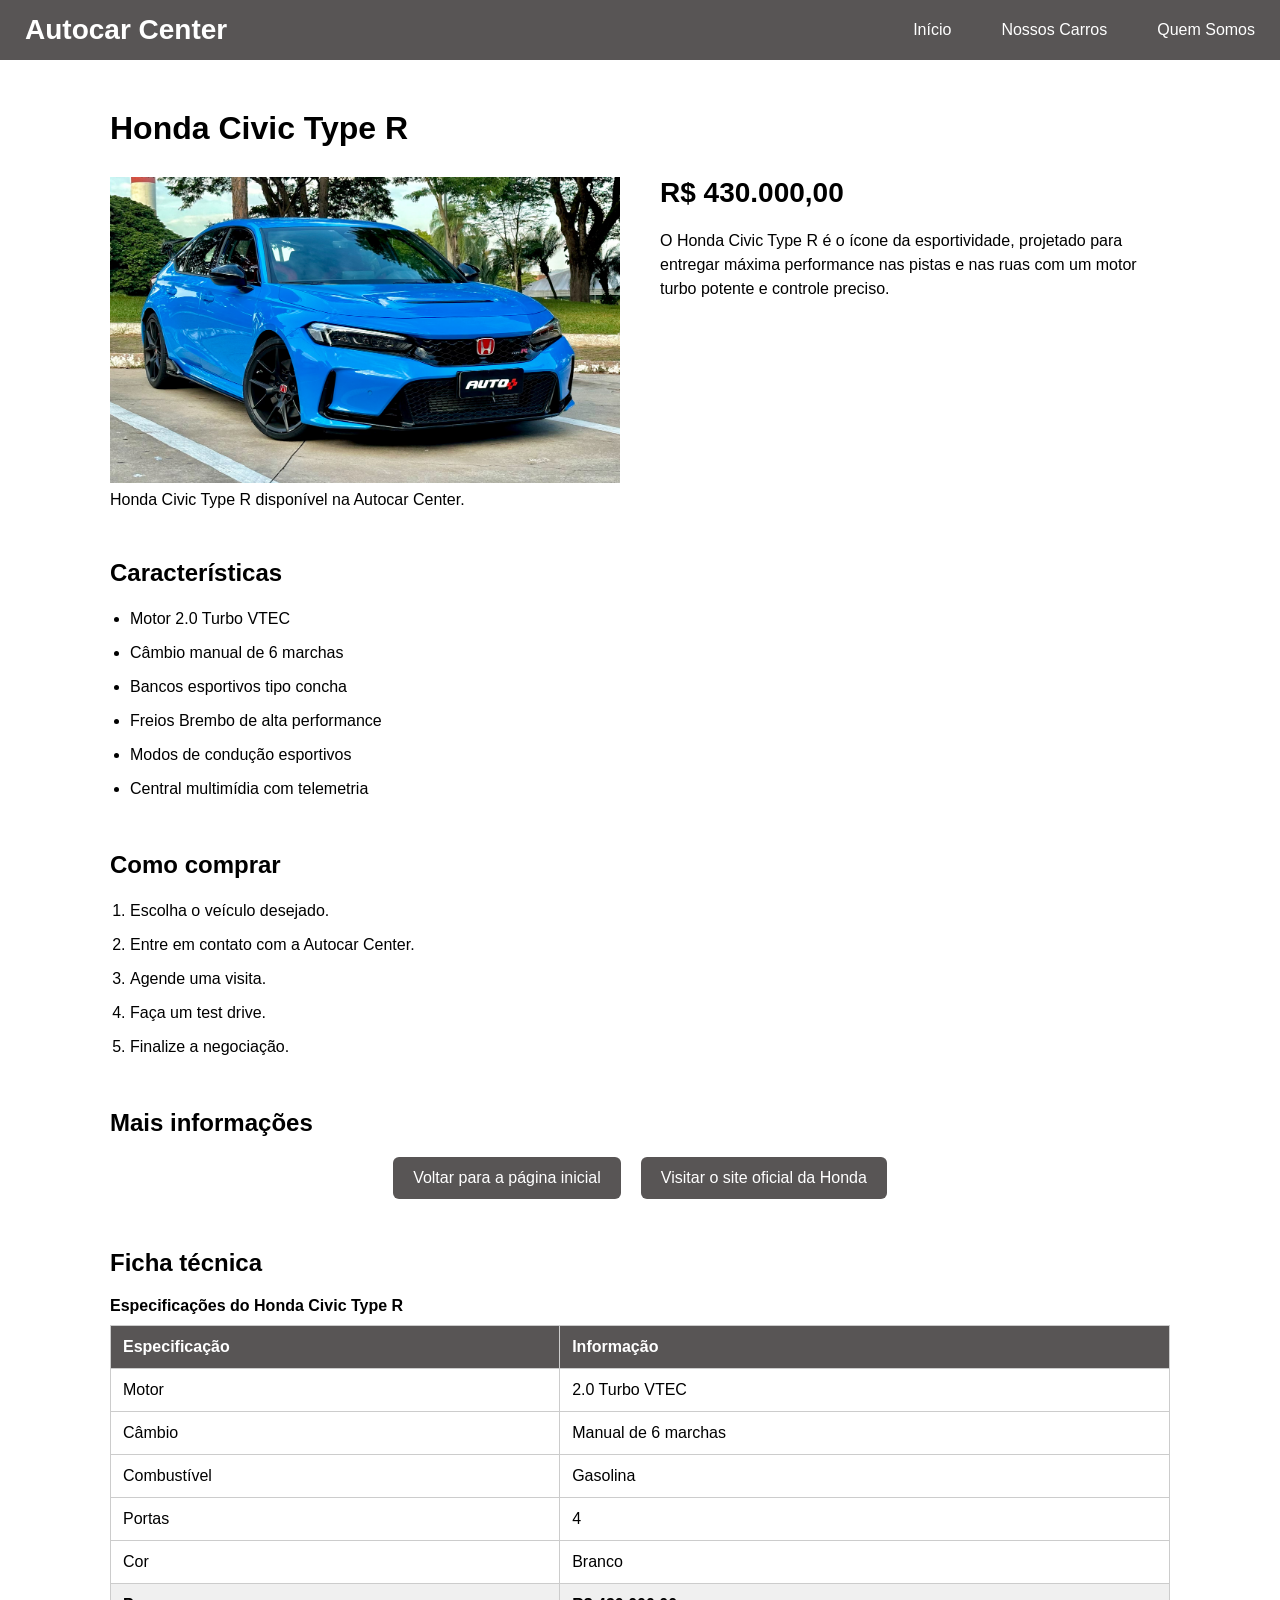
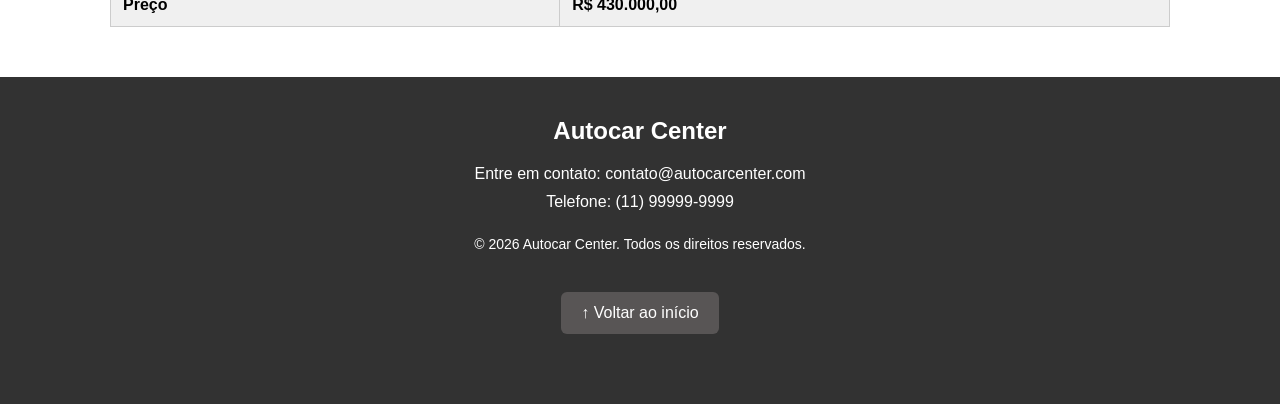
<file: type-r.html>
<!DOCTYPE html>
<html lang="pt-br">

<head>
    <meta charset="UTF-8">
    <meta name="viewport" content="width=device-width, initial-scale=1.0">
    <link rel="stylesheet" href="src/styles/style.css">
    <link rel="stylesheet" href="src/styles/produtos.css">
    <title>Honda Civic Type R | Autocar Center</title>
</head>

<body>

    <header>
        <div class="div-header" id="inicio">
            <div class="logo">
                <h1 class="title">Autocar Center</h1>
            </div>
            <nav>
                <a href="index.html">Início</a>
                <a href="index.html#carros">Nossos Carros</a>
                <a href="index.html#quem-somos">Quem Somos</a>
            </nav>
        </div>
    </header>
    <main>
        <section class="produto">
            <h2>Honda Civic Type R</h2>
            <div class="produto-principal">
                <figure class="produto-imagem">
                    <img src="src/images/type-r.jpg" alt="Honda Civic Type R branco visto de frente e lateral">
                    <figcaption>
                        Honda Civic Type R disponível na Autocar Center.
                    </figcaption>
                </figure>
                <div class="produto-info">
                    <p class="produto-preco">
                        R$ 430.000,00
                    </p>
                    <p>
                        O Honda Civic Type R é o ícone da esportividade, projetado
                        para entregar máxima performance nas pistas e nas ruas com
                        um motor turbo potente e controle preciso.
                    </p>
                </div>
            </div>
            <div class="caracteristicas">
                <h3>Características</h3>
                <ul>
                    <li>Motor 2.0 Turbo VTEC</li>
                    <li>Câmbio manual de 6 marchas</li>
                    <li>Bancos esportivos tipo concha</li>
                    <li>Freios Brembo de alta performance</li>
                    <li>Modos de condução esportivos</li>
                    <li>Central multimídia com telemetria</li>
                </ul>
            </div>
            <div class="como-comprar">
                <h3>Como comprar</h3>
                <ol>
                    <li>Escolha o veículo desejado.</li>
                    <li>Entre em contato com a Autocar Center.</li>
                    <li>Agende uma visita.</li>
                    <li>Faça um test drive.</li>
                    <li>Finalize a negociação.</li>
                </ol>
            </div>
            <div class="links-produto">
                <h3>Mais informações</h3>
                <div class="botoes-links">
                    <a href="index.html">
                        Voltar para a página inicial
                    </a>
                    <a href="https://www.honda.com.br/" target="_blank" rel="noopener noreferrer">
                        Visitar o site oficial da Honda
                    </a>
                </div>
            </div>
            <div class="ficha-tecnica">
                <h3>Ficha técnica</h3>
                <table>
                    <caption>
                        Especificações do Honda Civic Type R
                    </caption>
                    <thead>
                        <tr>
                            <th>Especificação</th>
                            <th>Informação</th>
                        </tr>
                    </thead>
                    <tbody>
                        <tr>
                            <td>Motor</td>
                            <td>2.0 Turbo VTEC</td>
                        </tr>
                        <tr>
                            <td>Câmbio</td>
                            <td>Manual de 6 marchas</td>
                        </tr>
                        <tr>
                            <td>Combustível</td>
                            <td>Gasolina</td>
                        </tr>
                        <tr>
                            <td>Portas</td>
                            <td>4</td>
                        </tr>
                        <tr>
                            <td>Cor</td>
                            <td>Branco</td>
                        </tr>
                    </tbody>
                    <tfoot>
                        <tr>
                            <th>Preço</th>
                            <td>R$ 430.000,00</td>
                        </tr>
                    </tfoot>
                </table>
            </div>
        </section>
    </main>
    <footer class="footer">
        <div class="footer-conteudo">
            <h2>Autocar Center</h2>
            <p>
                Entre em contato:
                <a href="mailto:contato@autocarcenter.com">
                    contato@autocarcenter.com
                </a>
            </p>
            <p>
                Telefone: (11) 99999-9999
            </p>
            <p class="copyright">
                © 2026 Autocar Center. Todos os direitos reservados.
            </p>
        </div>
        <div class="voltar-inicio">
            <a href="#inicio" class="btn-voltar">
                ↑ Voltar ao início
            </a>
        </div>
    </footer>

</body>

</html>
</file>
<file: src/styles/style.css>
* {
    margin: 0;
    padding: 0;
    box-sizing: border-box;

    font-family: Arial, Helvetica, sans-serif;
}

html {
    scroll-behavior: smooth;
}

.div-header {
    display: flex;
    align-items: center;

    height: 60px;

    background-color: rgb(88, 85, 85);
}

.logo {
    margin-right: auto;
    margin-left: 25px;

    color: white;
}

.title {
    font-size: 28px;
}

.div-header nav {
    display: flex;
    height: 100%;
}

.div-header nav a {
    display: flex;
    align-items: center;

    height: 100%;

    padding: 0 25px;

    color: white;

    text-decoration: none;
}

.div-header nav a:hover {
    background-color: rgb(77, 75, 75);
}

.banner {
    display: flex;
    flex-direction: column;

    justify-content: center;
    align-items: center;

    height: 400px;

    padding: 20px;

    background-color: rgb(150, 0, 0);

    color: white;

    text-align: center;
}

.title-banner {
    margin-bottom: 15px;

    font-size: 40px;

    text-transform: uppercase;
}

.mensager {
    font-size: 18px;

    line-height: 1.5;
}

.carros {
    padding: 50px 20px;
}

.carros>h2 {
    margin-bottom: 50px;

    text-align: center;
}

.lista-carros {
    display: flex;

    justify-content: center;

    flex-wrap: wrap;

    gap: 30px;

    max-width: 1100px;

    margin: 0 auto;
}

.carro {
    width: 300px;

    border: 1px solid #ccc;

    border-radius: 10px;

    overflow: hidden;

    transition: 0.3s;

    cursor: pointer;
}

.carro:hover {
    transform: translateY(-5px);

    box-shadow: 0 5px 15px rgba(0, 0, 0, 0.2);
}

.carro img {
    display: block;

    width: 100%;
    height: 200px;

    object-fit: cover;
}

.carro a {
    display: block;

    color: black;

    text-decoration: none;
}

.carro h3 {
    padding: 12px 10px 5px;
}

.preco {
    padding: 10px;

    font-size: 20px;

    font-weight: bold;
}

.quem-somos {
    padding: 60px 20px;

    background-color: #f5f5f5;
}

.quem-somos-conteudo {
    display: flex;

    gap: 60px;

    max-width: 1100px;

    margin: 0 auto;
}

.quem-somos-texto {
    flex: 1;
}

.diferenciais {
    flex: 1;
}

.quem-somos h2 {
    margin-bottom: 20px;

    font-size: 32px;
}

.quem-somos h3 {
    margin-bottom: 20px;

    font-size: 24px;
}

.quem-somos p {
    margin-bottom: 15px;

    font-size: 17px;

    line-height: 1.6;
}

.voltar-inicio {
    padding: 30px 20px;
    text-align: center;
}

.btn-voltar {
    display: inline-block;

    padding: 12px 20px;

    background-color: rgb(88, 85, 85);
    color: white;

    text-decoration: none;

    border-radius: 6px;
}

.btn-voltar:hover {
    background-color: rgb(77, 75, 75);
}

.footer {
    background-color: rgb(50, 50, 50);
    color: white;
    padding: 40px 20px;
    text-align: center;
}

.footer-conteudo {
    max-width: 1100px;
    margin: 0 auto;
}

.footer h2 {
    margin-bottom: 20px;
}

.footer p {
    margin-bottom: 10px;
}

.footer a {
    color: white;
    text-decoration: none;
}

.copyright {
    margin-top: 25px;
    font-size: 14px;
}
</file>
<file: src/styles/produtos.css>
* {
    margin: 0;
    padding: 0;
    box-sizing: border-box;
    font-family: Arial, Helvetica, sans-serif;
}

html {
    scroll-behavior: smooth;
}

.produto {
    max-width: 1100px;
    margin: 0 auto;
    padding: 50px 20px;
}

.produto>h2 {
    font-size: 32px;
    margin-bottom: 30px;
}

.produto-principal {
    display: flex;
    gap: 40px;
}

.produto-imagem {
    flex: 1;
}

.produto-imagem img {
    display: block;
    width: 100%;
}

.produto-imagem figcaption {
    margin-top: 8px;
}

.produto-info {
    flex: 1;
}

.produto-info>p:not(.produto-preco) {
    line-height: 1.5;
}

.produto-preco {
    font-size: 28px;
    font-weight: bold;
    margin-bottom: 20px;
}

.caracteristicas {
    margin-top: 50px;
}

.caracteristicas h3 {
    font-size: 24px;
    margin-bottom: 20px;
}

.caracteristicas ul {
    padding-left: 20px;
}

.caracteristicas li {
    margin-bottom: 10px;
    line-height: 1.5;
}

.como-comprar {
    margin-top: 50px;
}

.como-comprar h3 {
    font-size: 24px;
    margin-bottom: 20px;
}

.como-comprar ol {
    padding-left: 20px;
}

.como-comprar li {
    margin-bottom: 10px;
    line-height: 1.5;
}

.links-produto {
    margin-top: 50px;
}

.links-produto h3 {
    font-size: 24px;
    margin-bottom: 20px;
}

.botoes-links {
    display: flex;
    justify-content: center;
    gap: 20px;
    flex-wrap: wrap;
}

.botoes-links a {
    display: inline-block;
    padding: 12px 20px;
    background-color: rgb(88, 85, 85);
    color: white;
    text-decoration: none;
    border-radius: 6px;
}

.botoes-links a:hover {
    background-color: rgb(77, 75, 75);
}

.ficha-tecnica {
    margin-top: 50px;
}

.ficha-tecnica h3 {
    font-size: 24px;
    margin-bottom: 20px;
}

.ficha-tecnica table {
    width: 100%;
    border-collapse: collapse;
}

.ficha-tecnica th,
.ficha-tecnica td {
    border: 1px solid #ccc;
    padding: 12px;
    text-align: left;
}

.ficha-tecnica thead {
    background-color: rgb(88, 85, 85);
    color: white;
}

.ficha-tecnica tfoot {
    background-color: #f0f0f0;
    font-weight: bold;
}

.ficha-tecnica caption {
    margin-bottom: 10px;
    font-weight: bold;
    text-align: left;
}
</file>
